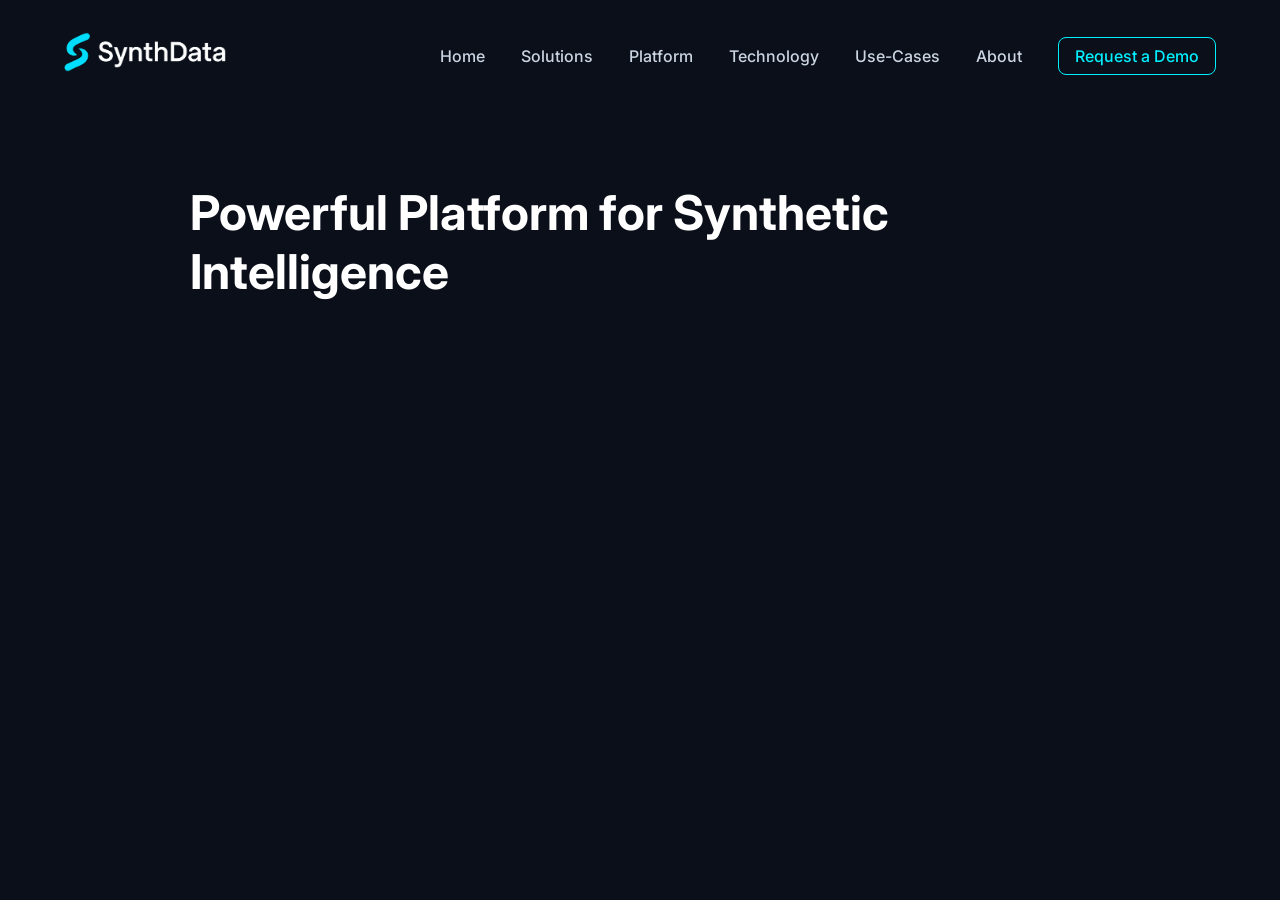
<file: platform.html>
<!DOCTYPE html>
<html lang="en">
<head>
  <meta charset="UTF-8" />
  <meta name="viewport" content="width=device-width, initial-scale=1.0" />
  <title>Platform | SynthData.ai</title>
  <link rel="stylesheet" href="css/style.css" />
  <link href="https://fonts.googleapis.com/css2?family=Inter:wght@400;600;700&display=swap" rel="stylesheet">
</head>
<body>
  <header>
<a href="index.html" class="logo">
  <img src="images/logo_synthdata.png" alt="SynthData logo" style="height: 40px;">
</a>
    <nav>
  <a href="index.html">Home</a>
  <a href="solutions.html">Solutions</a>
  <a href="platform.html">Platform</a>
  <a href="technology.html">Technology</a>
  <a href="use-cases.html">Use-Cases</a>
  <a href="about.html">About</a>
  <a href="request-demo.html" class="demo-btn">Request a Demo</a>
    </nav>
  </header>

  <section class="hero-text">
    <h1>Powerful Platform for Synthetic Intelligence</h1>
</file>
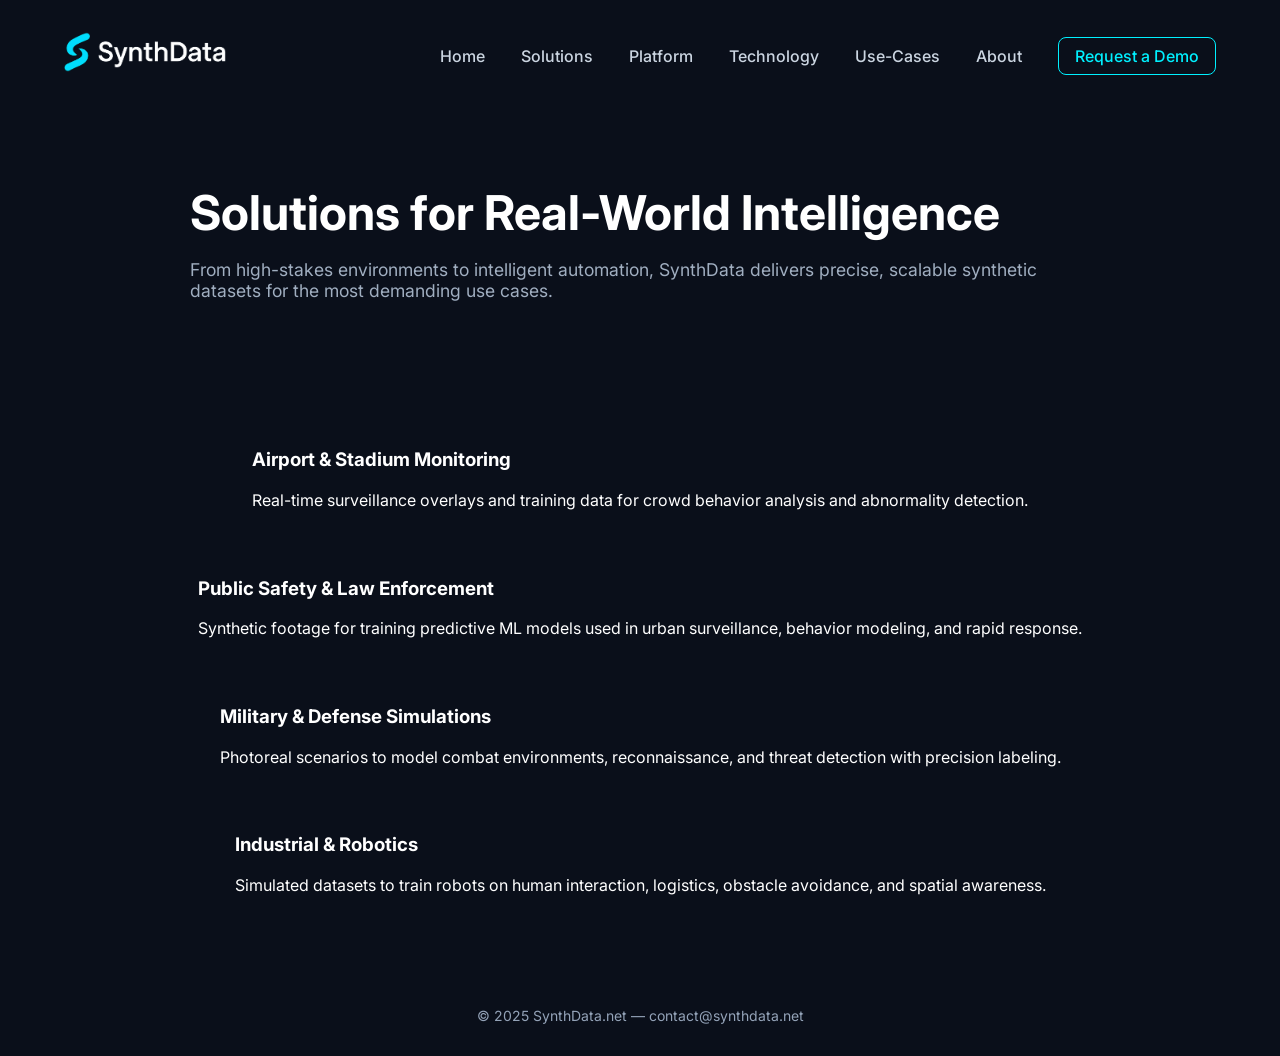
<file: solutions.html>
<!DOCTYPE html>
<html lang="en">
<head>
  <meta charset="UTF-8" />
  <meta name="viewport" content="width=device-width, initial-scale=1.0" />
  <title>Solutions | SynthData.ai</title>
  <link rel="stylesheet" href="css/style.css" />
  <link href="https://fonts.googleapis.com/css2?family=Inter:wght@400;600;700&display=swap" rel="stylesheet">
</head>
<body>
  <header>
<a href="index.html" class="logo">
  <img src="images/logo_synthdata.png" alt="SynthData logo" style="height: 40px;">
</a>
    <nav>
  <a href="index.html">Home</a>
  <a href="solutions.html">Solutions</a>
  <a href="platform.html">Platform</a>
  <a href="technology.html">Technology</a>
  <a href="use-cases.html">Use-Cases</a>
  <a href="about.html">About</a>
  <a href="request-demo.html" class="demo-btn">Request a Demo</a>
    </nav>
  </header>

  <section class="hero-text">
    <h1>Solutions for Real-World Intelligence</h1>
    <p>From high-stakes environments to intelligent automation, SynthData delivers precise, scalable synthetic datasets for the most demanding use cases.</p>
  </section>

  <section class="pillars">
    <div class="pillar">
      <h3>Airport & Stadium Monitoring</h3>
      <p>Real-time surveillance overlays and training data for crowd behavior analysis and abnormality detection.</p>
    </div>
    <div class="pillar">
      <h3>Public Safety & Law Enforcement</h3>
      <p>Synthetic footage for training predictive ML models used in urban surveillance, behavior modeling, and rapid response.</p>
    </div>
    <div class="pillar">
      <h3>Military & Defense Simulations</h3>
      <p>Photoreal scenarios to model combat environments, reconnaissance, and threat detection with precision labeling.</p>
    </div>
    <div class="pillar">
      <h3>Industrial & Robotics</h3>
      <p>Simulated datasets to train robots on human interaction, logistics, obstacle avoidance, and spatial awareness.</p>
    </div>
  </section>

  <footer>
    &copy; 2025 SynthData.net — contact@synthdata.net
  </footer>
</body>
</html>
</file>
<file: css/style.css>
body {
  margin: 0;
  font-family: 'Inter', sans-serif;
  background: #0A0F1A;
  color: white;
}

header {
  display: flex;
  justify-content: space-between;
  align-items: center;
  padding: 2rem 4rem;
  background-color: #0A0F1A;
  position: sticky;
  top: 0;
  z-index: 1000;
}

.logo {
  font-size: 1.75rem;
  color: #00f0ff;
  font-weight: bold;
}

nav a {
  margin-left: 2rem;
  color: #cbd5e1;
  text-decoration: none;
  font-weight: 500;
}

.demo-btn {
  border: 1px solid #00f0ff;
  padding: 0.5rem 1rem;
  border-radius: 8px;
  color: #00f0ff;
}

.hero {
  display: flex;
  justify-content: space-between;
  align-items: center;
  padding: 4rem;
  background-size: contain;
}

.hero-text {
  max-width: 900px;
  margin: 0 auto;
  padding: 2rem;
}

.hero-text h1 {
  font-size: 3rem;
  margin-bottom: 1rem;
}

.hero-text p {
  font-size: 1.1rem;
  color: #a0aec0;
  margin-bottom: 2rem;
}

.cta {
  background: #00f0ff;
  color: #0a0f1a;
  padding: 0.75rem 1.5rem;
  border-radius: 8px;
  font-weight: 600;
  display: inline-block;
}

footer {
  text-align: center;
  color: #94a3b8;
  padding: 2rem;
  font-size: 0.875rem;
}

@keyframes fadeUp {
  0% {
    opacity: 0;
    transform: translateY(30px);
  }
  100% {
    opacity: 1;
    transform: translateY(0);
  }
}

.hero-text > * {
  opacity: 0;
  animation: fadeUp 0.8s ease-out forwards;
}

.hero-text h1 {
  animation-delay: 0.1s;
}

.hero-text p {
  animation-delay: 0.3s;
}

.hero-text .cta {
  animation-delay: 0.5s;
}

.badge {
  transition: transform 0.3s ease, box-shadow 0.3s ease;
  cursor: default;
}

.badge:hover {
  transform: translateY(-4px) scale(1.03);
  box-shadow: 0 0 12px rgba(0, 240, 255, 0.4);
}

.pillar-btn {
  text-decoration: none;
  color: white;
  background: #111827; /* darker blue-gray */
  border: 1px solid #1e293b;
  border-radius: 16px;
  text-align: center;
  padding: 2rem 1.5rem;
  width: 240px;
  max-width: 90%;
  transition: transform 0.3s ease, box-shadow 0.3s ease, background 0.3s ease;
  display: flex;
  flex-direction: column;
  align-items: center;
}

.pillar-btn:hover {
  transform: translateY(-5px);
  background: #1f2f45;
  box-shadow: 0 0 20px rgba(0, 240, 255, 0.35);
}

.pillar-btn img {
  width: 72px;
  height: auto;
  margin-bottom: 1rem;
  opacity: 1;
}

.pillar-btn h3 {
  margin: 0.5rem 0;
  font-size: 1.25rem;
  color: #00f0ff;
}

.pillar-btn p {
  color: #cbd5e1;
  font-size: 0.95rem;
  line-height: 1.4;
  margin: 0;
}

.pillars {
  display: flex;
  flex-wrap: wrap;
  justify-content: center;
  gap: 2rem;
  padding: 4rem 2rem;
}

.feature-badges {
  display: flex;
  justify-content: center;
  gap: 3rem;
  padding: 3rem 2rem;
}

.feature {
  display: flex;
  flex-direction: column;
  align-items: center;
  color: white;
  font-size: 1rem;
}

.feature-icon {
  width: 48px;
  height: 48px;
  border: 1px solid rgba(0, 240, 255, 0.2);
  border-radius: 50%;
  display: flex;
  align-items: center;
  justify-content: center;
  font-size: 1.2rem;
  color: rgba(0, 240, 255, 0.7);
  margin-bottom: 0.5rem;
  transition: box-shadow 0.3s ease;
}

.feature-icon:hover {
  box-shadow: 0 0 8px rgba(0, 240, 255, 0.4);
}

.feature-label {
  font-weight: 600;
}

.feature-badges {
  display: flex;
  justify-content: center;
  gap: 4rem;
  padding: 4rem 2rem;
  flex-wrap: wrap;
}

.feature {
  display: flex;
  align-items: center;
  gap: 1rem;
  font-weight: 600;
  font-size: 1.1rem;
  color: white;
}

.feature .circle {
  width: 48px;
  height: 48px;
  border: 1px solid #00f0ff;
  color: #00f0ff;
  font-size: 1.2rem;
  border-radius: 50%;
  display: flex;
  align-items: center;
  justify-content: center;
  transition: box-shadow 0.3s ease;
}

.feature .circle:hover {
  box-shadow: 0 0 10px rgba(0, 240, 255, 0.4);
}
</file>
